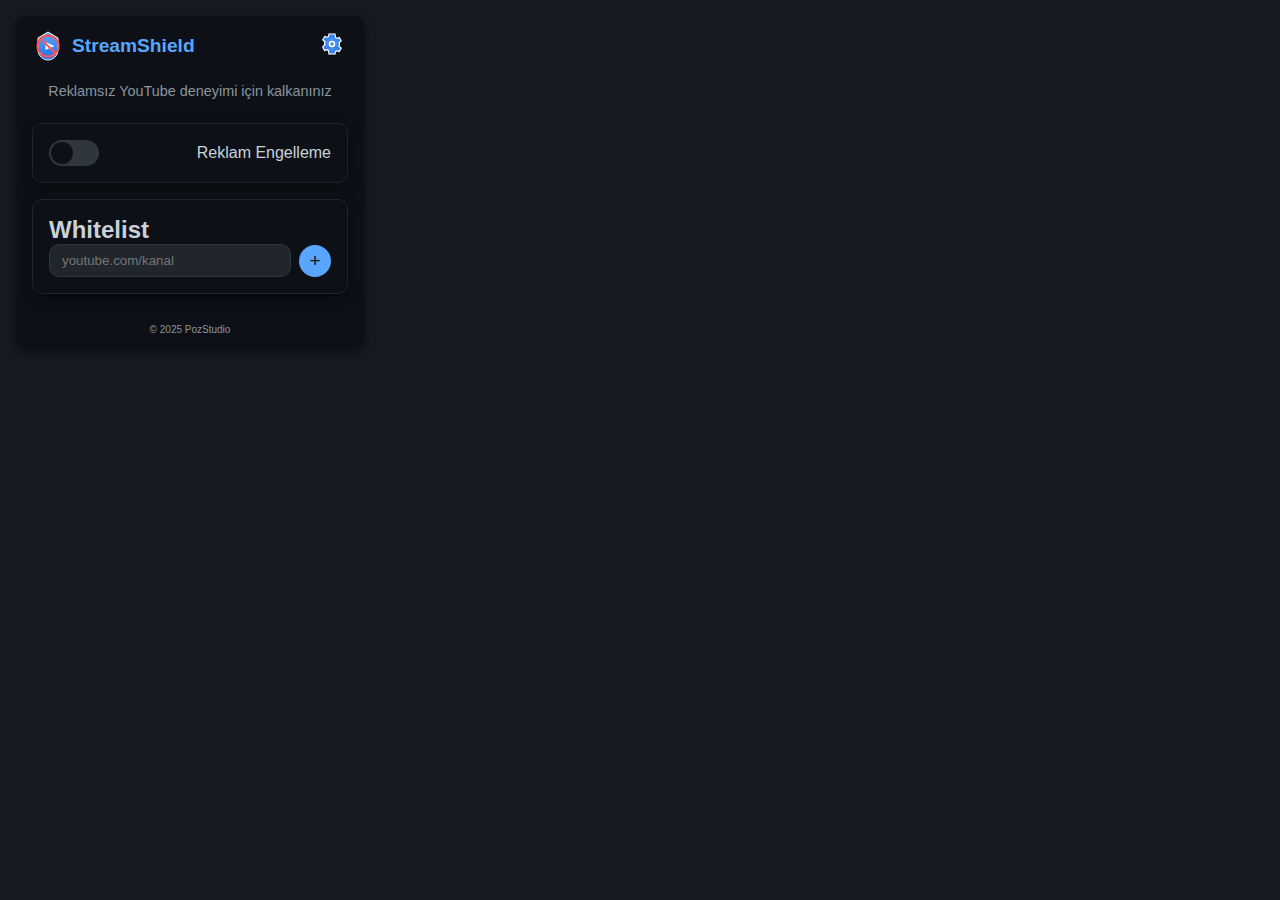
<file: popup.html>
<!DOCTYPE html>
<html lang="tr">
<head>
  <meta charset="UTF-8"/>
  <meta name="viewport" content="width=device-width, initial-scale=1.0"/>
  <title>StreamShield Ayarlar</title>
  <link rel="stylesheet" href="popup.css"/>
</head>
<body>
  <div class="popup-container">

    <!-- HEADER -->
    <header class="header">
      <div class="header-left">
        <!-- Inline SVG logo -->
        <svg class="logo" viewBox="0 0 128 128" xmlns="http://www.w3.org/2000/svg">
          <defs>
            <linearGradient id="grad1" x1="0.5" y1="0" x2="0.5" y2="1">
              <stop offset="0%" stop-color="#58a6ff"/>
              <stop offset="100%" stop-color="#1f6feb"/>
            </linearGradient>
          </defs>
          <path d="M64 8 L24 32 L24 80 C24 102 44 120 64 120 C84 120 104 102 104 80 L104 32 Z"
                fill="url(#grad1)" stroke="#fff" stroke-width="4"/>
          <polygon points="54,48 90,64 54,80" fill="#fff"/>
          <circle cx="64" cy="64" r="42" fill="none" stroke="#ff5555" stroke-width="8"/>
          <line x1="38" y1="38" x2="90" y2="90"
                stroke="#ff5555" stroke-width="8" stroke-linecap="round"/>
        </svg>
        <h1 class="app-name">StreamShield</h1>
      </div>
      <!-- Ayarlar butonu -->
      <button id="settings-btn" class="settings-button" title="Ayarlar">
        <!-- PozStudio imzalı gear SVG -->
        <img src="icons/settings.svg" alt="Ayarlar" class="settings-icon"/>
      </button>
    </header>

    <!-- TAGLINE -->
    <p class="tagline">Reklamsız YouTube deneyimi için kalkanınız</p>

    <!-- ANA BÖLÜM -->
    <main id="main-section">
      <div class="card">
        <div class="toggle-section">
          <label class="switch">
            <input type="checkbox" id="toggle-blocking"/>
            <span class="slider"></span>
          </label>
          <span class="toggle-label">Reklam Engelleme</span>
        </div>
      </div>
      <div class="card">
        <h2>Whitelist</h2>
        <div class="whitelist-input">
          <input type="text" id="whitelist-input" placeholder="youtube.com/kanal"/>
          <button id="add-whitelist" class="icon-button">+</button>
        </div>
        <ul id="whitelist-list"></ul>
      </div>
    </main>

    <!-- HAKKIMIZDA BÖLÜMÜ -->
    <aside id="settings-section" class="hidden">
      <div class="card settings-card">
        <div class="settings-header">
          <button id="back-btn" class="back-button" title="Geri">←</button>
          <h2>Hakkımızda</h2>
        </div>
        <p class="about-text">
          StreamShield, YouTube reklâm öğelerini engelleyerek kesintisiz oynatma sağlar.
        </p>
        <div class="setting-item">
          <span class="label">Versiyon:</span>
          <span class="value">v1.2</span>
        </div>
        <div class="setting-item">
          <span class="label">Yazar:</span>
          <span class="value">PozStudio</span>
        </div>
        <div class="settings-actions">
          <button id="visit-site-btn" class="btn secondary-btn">Web Sitesi</button>
          <button id="clear-whitelist-btn" class="btn secondary-btn">Whitelist’i Temizle</button>
        </div>
      </div>
    </aside>

    <!-- FOOTER -->
    <footer class="footer">
      <small>© 2025 PozStudio</small>
    </footer>
  </div>

  <script src="popup.js"></script>
</body>
</html>
</file>
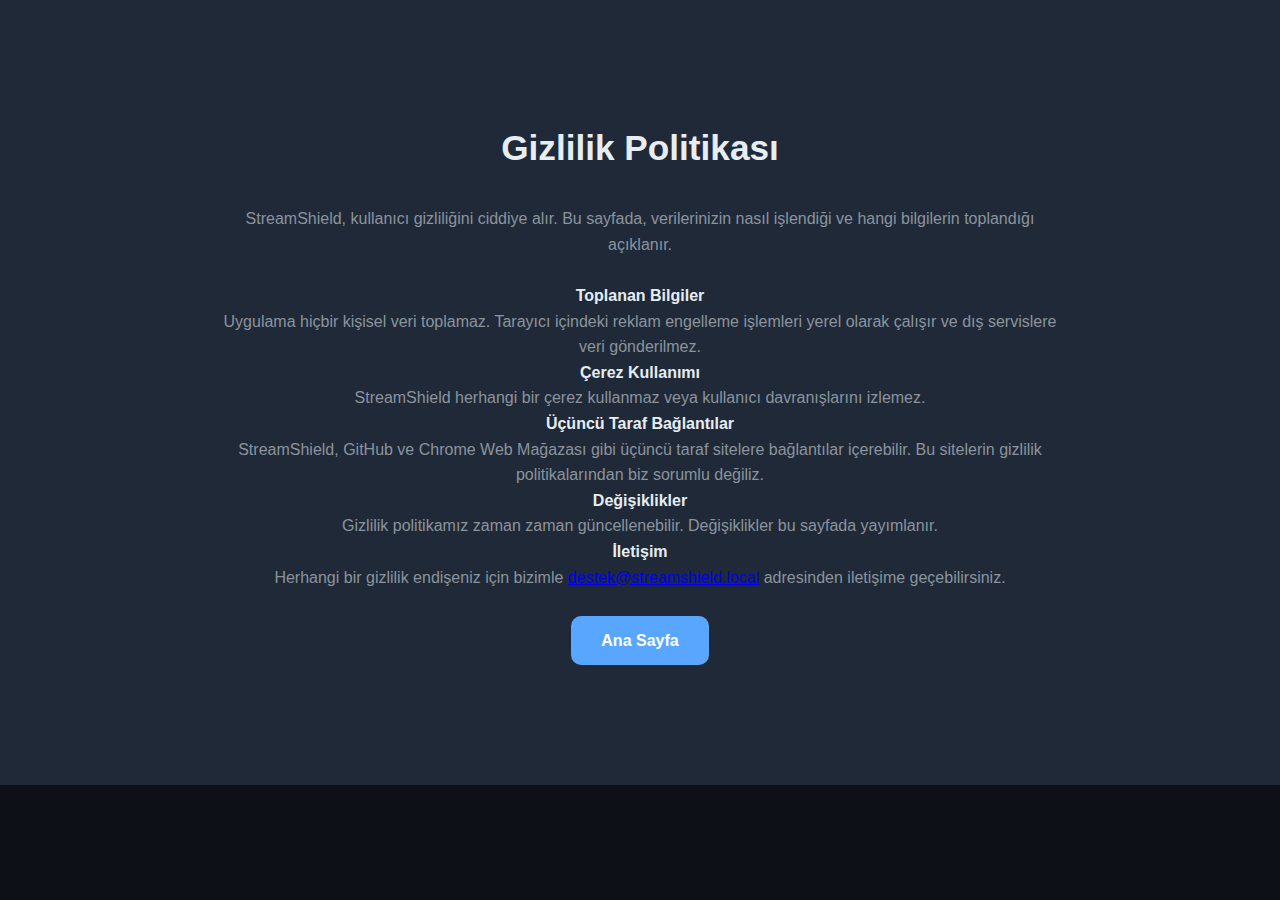
<file: website/privacy.html>
<!DOCTYPE html>
<html lang="tr">
<head>
  <meta charset="UTF-8">
  <meta name="viewport" content="width=device-width, initial-scale=1">
  <title>Gizlilik Politikası – StreamShield</title>
  <link rel="stylesheet" href="style.css">
</head>
<body>

  <section class="about">
    <div class="container">
      <h2>Gizlilik Politikası</h2>
      <p>StreamShield, kullanıcı gizliliğini ciddiye alır. Bu sayfada, verilerinizin nasıl işlendiği ve hangi bilgilerin toplandığı açıklanır.</p>
      <br>

      <h4>Toplanan Bilgiler</h4>
      <p>Uygulama hiçbir kişisel veri toplamaz. Tarayıcı içindeki reklam engelleme işlemleri yerel olarak çalışır ve dış servislere veri gönderilmez.</p>

      <h4>Çerez Kullanımı</h4>
      <p>StreamShield herhangi bir çerez kullanmaz veya kullanıcı davranışlarını izlemez.</p>

      <h4>Üçüncü Taraf Bağlantılar</h4>
      <p>StreamShield, GitHub ve Chrome Web Mağazası gibi üçüncü taraf sitelere bağlantılar içerebilir. Bu sitelerin gizlilik politikalarından biz sorumlu değiliz.</p>

      <h4>Değişiklikler</h4>
      <p>Gizlilik politikamız zaman zaman güncellenebilir. Değişiklikler bu sayfada yayımlanır.</p>

      <h4>İletişim</h4>
      <p>Herhangi bir gizlilik endişeniz için bizimle <a href="mailto:destek@streamshield.local">destek@streamshield.local</a> adresinden iletişime geçebilirsiniz.</p>

      <br><a href="index.html" class="btn">Ana Sayfa</a>
    </div>
  </section>

</body>
</html>
</file>
<file: popup.css>
:root {
  --bg: #161b22;
  --surface: #0d1117;
  --accent: #58a6ff;
  --accent-hover: #539bf5;
  --text: #c9d1d9;
  --muted: #8b949e;
  --radius: 10px;
  --shadow: 0 4px 12px rgba(0,0,0,0.5);
  --font: 'Segoe UI', sans-serif;
}

* { box-sizing: border-box; margin: 0; padding: 0; }

body {
  background: var(--bg);
  color: var(--text);
  font-family: var(--font);
  width: 380px;
  padding: 16px;
}

.popup-container {
  background: var(--surface);
  border-radius: var(--radius);
  box-shadow: var(--shadow);
  overflow: hidden;
  display: flex;
  flex-direction: column;
}

/* HEADER */
.header {
  display: flex;
  align-items: center;
  justify-content: space-between;
  padding: 12px 16px;
}
.header-left {
  display: flex;
  align-items: center;
  gap: 8px;
}
.logo {
  width: 32px;
  height: 32px;
}
.app-name {
  font-size: 1.2rem;
  color: var(--accent);
}

.settings-button {
  background: transparent;
  border: none;
  padding: 4px;
  cursor: pointer;
}
.settings-icon {
  width: 24px;
  height: 24px;
}
.settings-button:hover .settings-icon {
  filter: brightness(1.2);
}

/* TAGLINE */
.tagline {
  text-align: center;
  font-size: 0.9rem;
  color: var(--muted);
  margin: 8px 16px;
}

/* MAIN & ASIDE */
main, aside {
  padding: 16px;
  display: flex;
  flex-direction: column;
  gap: 16px;
}
.hidden { display: none; }

/* CARD */
.card {
  background: var(--surface);
  border: 1px solid #21262d;
  border-radius: var(--radius);
  box-shadow: var(--shadow);
  padding: 16px;
}

/* TOGGLE */
.toggle-section {
  display: flex;
  align-items: center;
  justify-content: space-between;
}
.switch {
  position: relative;
  display: inline-block;
  width: 50px;
  height: 26px;
}
.switch input { opacity: 0; width: 0; height: 0; }
.slider {
  position: absolute; inset: 0;
  background: #30363d;
  border-radius: 26px;
  transition: background 0.3s;
}
.slider::before {
  content: "";
  position: absolute;
  width: 22px; height: 22px;
  background: var(--surface);
  border-radius: 50%;
  top: 2px; left: 2px;
  transition: transform 0.3s;
}
.switch input:checked + .slider {
  background: var(--accent);
}
.switch input:checked + .slider::before {
  transform: translateX(24px);
}
.toggle-label {
  font-size: 1rem;
}

/* WHITELIST */
.whitelist-input {
  display: flex;
  align-items: center;
  gap: 8px;
}
.whitelist-input input {
  flex: 1;
  padding: 8px 12px;
  background: #21262d;
  border: 1px solid #30363d;
  border-radius: var(--radius);
  color: var(--text);
}
.icon-button {
  width: 32px; height: 32px;
  background: var(--accent);
  border: none; border-radius: 50%;
  color: var(--surface);
  font-size: 1.2rem;
  cursor: pointer;
  transition: background 0.2s;
}
.icon-button:hover {
  background: var(--accent-hover);
}
#whitelist-list {
  list-style: none;
  max-height: 100px;
  overflow-y: auto;
  padding: 0;
}
#whitelist-list li {
  display: flex;
  justify-content: space-between;
  padding: 4px 0;
  font-size: 0.9rem;
  border-bottom: 1px solid #21262d;
}
#whitelist-list li button {
  background: transparent;
  border: none;
  color: #e55353;
  cursor: pointer;
}

/* ABOUT / SETTINGS */
.settings-card {
  background: var(--surface);
  border: 1px solid #21262d;
  border-radius: var(--radius);
  box-shadow: var(--shadow);
  padding: 16px;
}
.settings-header {
  display: flex;
  align-items: center;
  gap: 8px;
  margin-bottom: 12px;
}
.back-button {
  background: transparent;
  border: none;
  color: var(--muted);
  font-size: 1.2rem;
  cursor: pointer;
  transition: color 0.2s;
}
.back-button:hover {
  color: var(--accent);
}
.settings-card h2 {
  font-size: 1.1rem;
  color: var(--text);
}
.about-text {
  font-size: 0.9rem;
  margin-bottom: 12px;
  color: var(--text);
}
.setting-item {
  display: flex;
  justify-content: space-between;
  margin-bottom: 8px;
}
.setting-item .label {
  color: var(--muted);
}
.setting-item .value {
  color: var(--accent);
}
.settings-actions {
  display: flex;
  gap: 8px;
  margin-top: 12px;
}
.secondary-btn {
  flex: 1;
  background: transparent;
  border: 1px solid var(--accent);
  color: var(--accent);
  padding: 8px;
  border-radius: var(--radius);
  font-size: 0.9rem;
  cursor: pointer;
  transition: background 0.2s, color 0.2s;
}
.secondary-btn:hover {
  background: var(--accent);
  color: var(--surface);
}

/* FOOTER */
.footer {
  text-align: center;
  padding: 12px;
  font-size: 0.75rem;
  color: var(--muted);
}
</file>
<file: website/style.css>
/* RESET */
* {
  box-sizing: border-box;
  margin: 0;
  padding: 0;
}

/* SMOOTH SCROLL */
html {
  scroll-behavior: smooth;
}

/* DEĞİŞKENLER */
:root {
  --color-bg: #0d1117;
  --color-surface: #161b22;
  --color-surface-alt: #1f2937;
  --color-accent: #58a6ff;
  --color-accent-hover: #1f6feb;
  --color-text: #e6edf3;
  --color-muted: #8b949e;
  --radius: 10px;
  --transition: 0.3s ease;
  --shadow: 0 6px 18px rgba(0, 0, 0, 0.4);
  --font: 'Segoe UI', 'Inter', sans-serif;
}

/* GENEL */
body {
  background: var(--color-bg);
  color: var(--color-text);
  font-family: var(--font);
  line-height: 1.6;
}

.container {
  width: 92%;
  max-width: 1240px;
  margin: 0 auto;
  padding: 20px 0;
}

/* NAVBAR */
.navbar {
  background: var(--color-surface);
  box-shadow: var(--shadow);
  position: sticky;
  top: 0;
  z-index: 1000;
}

.navbar .container {
  display: flex;
  align-items: center;
  justify-content: space-between;
  padding: 14px 0;
}

.navbar .logo {
  display: flex;
  align-items: center;
  gap: 10px;
  text-decoration: none;
}

.logo-img {
  width: 36px;
  height: 36px;
  display: block;
}

.logo-text {
  font-size: 1.4rem;
  font-weight: bold;
  color: var(--color-accent);
}

.navbar .menu {
  list-style: none;
  display: flex;
  gap: 24px;
}

.navbar .menu a {
  color: var(--color-text);
  text-decoration: none;
  font-size: 15px;
  transition: color var(--transition);
  padding: 6px 10px;
  border-radius: 6px;
}

.navbar .menu a:hover {
  background: var(--color-surface-alt);
  color: var(--color-accent-hover);
}

/* HERO */
.hero {
  background: linear-gradient(135deg, #1f2937, #111827);
  text-align: center;
  padding: 140px 20px 100px;
}

.hero-content h1 {
  font-size: 3rem;
  margin-bottom: 18px;
}

.hero-content p {
  font-size: 1.2rem;
  margin-bottom: 30px;
  color: var(--color-muted);
}

.btn {
  display: inline-block;
  padding: 12px 30px;
  background: var(--color-accent);
  color: #fff;
  border-radius: var(--radius);
  text-decoration: none;
  font-weight: bold;
  font-size: 1rem;
  transition: background var(--transition), transform var(--transition);
}

.btn:hover {
  background: var(--color-accent-hover);
  transform: translateY(-2px);
}

.btn.outline {
  background: transparent;
  border: 2px solid var(--color-accent);
  color: var(--color-accent);
}

.btn.outline:hover {
  background: var(--color-accent);
  color: #fff;
}

/* ÖZELLİKLER */
.features {
  padding: 100px 0;
  text-align: center;
}

.features h2 {
  font-size: 2.2rem;
  margin-bottom: 50px;
}

.feature-grid {
  display: grid;
  grid-template-columns: repeat(auto-fit, minmax(240px, 1fr));
  gap: 28px;
}

.feature-card {
  background: var(--color-surface);
  padding: 28px;
  border-radius: var(--radius);
  transition: transform var(--transition), box-shadow var(--transition);
}

.feature-card:hover {
  transform: translateY(-8px);
  box-shadow: var(--shadow);
}

.feature-card .icon {
  width: 40px;
  height: 40px;
  margin-bottom: 18px;
  fill: var(--color-accent);
}

.feature-card h3 {
  margin-bottom: 12px;
  font-size: 1.2rem;
}

.feature-card p {
  color: var(--color-muted);
  font-size: 0.96rem;
}

/* NASIL ÇALIŞIR */
.how {
  background: var(--color-surface);
  padding: 100px 0;
}

.how h2 {
  text-align: center;
  margin-bottom: 40px;
  font-size: 2.2rem;
}

.steps {
  list-style: none;
  max-width: 820px;
  margin: 0 auto;
  counter-reset: step;
}

.steps li {
  display: flex;
  align-items: center;
  gap: 20px;
  margin-bottom: 26px;
}

.step-number {
  counter-increment: step;
  font-size: 1.5rem;
  width: 50px;
  height: 50px;
  background: var(--color-accent);
  color: #fff;
  border-radius: 50%;
  display: grid;
  place-content: center;
  font-weight: bold;
}

.steps p {
  font-size: 1rem;
  color: var(--color-text);
}

/* HAKKIMIZDA */
.about {
  padding: 100px 0;
  background: var(--color-surface-alt);
  text-align: center;
}

.about h2 {
  font-size: 2.2rem;
  margin-bottom: 30px;
}

.about p {
  max-width: 840px;
  margin: 0 auto;
  font-size: 1rem;
  color: var(--color-muted);
}

/* YORUMLAR */
.testimonials {
  background: var(--color-surface);
  padding: 100px 0;
  text-align: center;
}

.testimonials h2 {
  font-size: 2.2rem;
  margin-bottom: 40px;
}

.testimonial-card {
  background: var(--color-bg);
  padding: 28px;
  border-radius: var(--radius);
  box-shadow: var(--shadow);
  margin: 0 auto 22px;
  max-width: 620px;
}

.testimonial-card p {
  font-size: 1rem;
  color: var(--color-text);
  margin-bottom: 12px;
}

.testimonial-card .author {
  color: var(--color-muted);
  font-style: italic;
  font-size: 0.95rem;
}

/* SSS */
.faq {
  padding: 100px 0;
  background: var(--color-bg);
}

.faq h2 {
  text-align: center;
  font-size: 2.2rem;
  margin-bottom: 36px;
}

.faq-item {
  max-width: 840px;
  margin: 0 auto 28px;
}

.faq-item h4 {
  font-size: 1.15rem;
  color: var(--color-accent);
  margin-bottom: 10px;
}

.faq-item p {
  color: var(--color-muted);
  font-size: 0.96rem;
}

/* GÜNCEL SÜRÜM */
.changelog {
  background: var(--color-surface-alt);
  padding: 80px 20px;
  text-align: center;
}

.changelog h2 {
  font-size: 2.2rem;
  margin-bottom: 24px;
}

.changelog ul {
  list-style: disc;
  padding-left: 24px;
  text-align: left;
  max-width: 620px;
  margin: 0 auto;
}

.changelog li {
  color: var(--color-text);
  margin-bottom: 10px;
}

/* İNDİR */
.download {
  padding: 100px 0;
  text-align: center;
}

.download h2 {
  font-size: 2.2rem;
  margin-bottom: 20px;
}

.download p {
  color: var(--color-muted);
  margin-bottom: 30px;
}

.btn-group {
  display: inline-flex;
  gap: 18px;
}

/* FOOTER */
.footer {
  background: var(--color-surface);
  padding: 50px 0;
  color: var(--color-muted);
}

.footer-grid {
  display: grid;
  grid-template-columns: repeat(auto-fit, minmax(180px, 1fr));
  gap: 28px;
  text-align: center;
}

.footer-grid h3 {
  margin-bottom: 10px;
  color: var(--color-text);
  font-size: 1.1rem;
}

.footer-grid a {
  color: var(--color-accent);
  text-decoration: none;
  transition: color var(--transition);
}

.footer-grid a:hover {
  color: var(--color-accent-hover);
}

/* GERİ BİLDİRİM ALANI */
.feedback-widget {
  position: fixed;
  bottom: 20px;
  right: 20px;
  z-index: 999;
}

#feedback-toggle {
  background: var(--color-accent);
  color: #fff;
  border: none;
  padding: 12px 16px;
  border-radius: var(--radius);
  font-weight: bold;
  cursor: pointer;
  box-shadow: var(--shadow);
  transition: background var(--transition);
}

#feedback-toggle:hover {
  background: var(--color-accent-hover);
}

.feedback-panel {
  margin-top: 10px;
  background: var(--color-surface);
  padding: 16px;
  border-radius: var(--radius);
  box-shadow: var(--shadow);
  display: flex;
  flex-direction: column;
  align-items: center;
  animation: fadeInUp 0.3s ease forwards;
}

.feedback-panel.hidden {
  display: none;
}

.feedback-panel p {
  color: var(--color-text);
  margin-bottom: 12px;
  font-size: 1rem;
}

/* ALTTA SABİT GİZLİLİK POLİTİKASI BUTONU */
.privacy-bottom {
  width: 100%;
  text-align: center;
  margin: 20px 0 40px;
}

.privacy-btn {
  display: inline-block;
  padding: 10px 20px;
  border: 2px solid var(--color-accent);
  background: transparent;
  color: var(--color-accent);
  border-radius: var(--radius);
  font-size: 0.95rem;
  font-weight: bold;
  text-decoration: none;
  transition: background var(--transition), color var(--transition);
}

.privacy-btn:hover {
  background: var(--color-accent);
  color: #fff;
}
</file>
